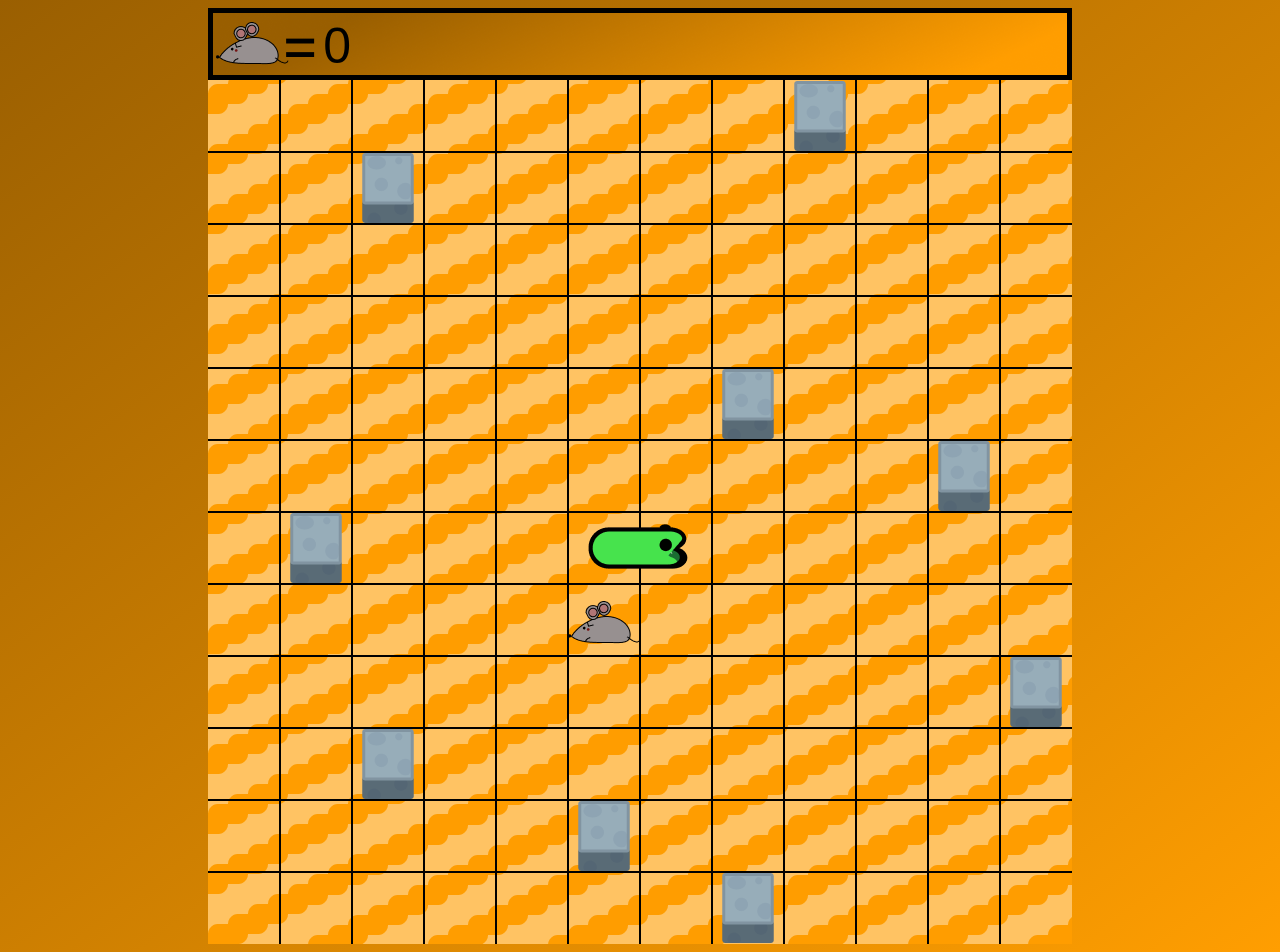
<file: index.html>
<!DOCTYPE html>
<html lang="ru">

<head>
    <meta charset="UTF-8">
    <meta name="viewport" content="width=device-width, initial-scale=1.0">
    <link rel="stylesheet" href="./css/style.css">
    <title>Document</title>
</head>

<body style='overflow-x:hidden;overflow-y:hidden'>
    <section class="game_div">
        <canvas id ="game" width="864" height="936"></canvas>
    </section>
    <script src="./script/script.js"></script>
</body>


</html>
</file>
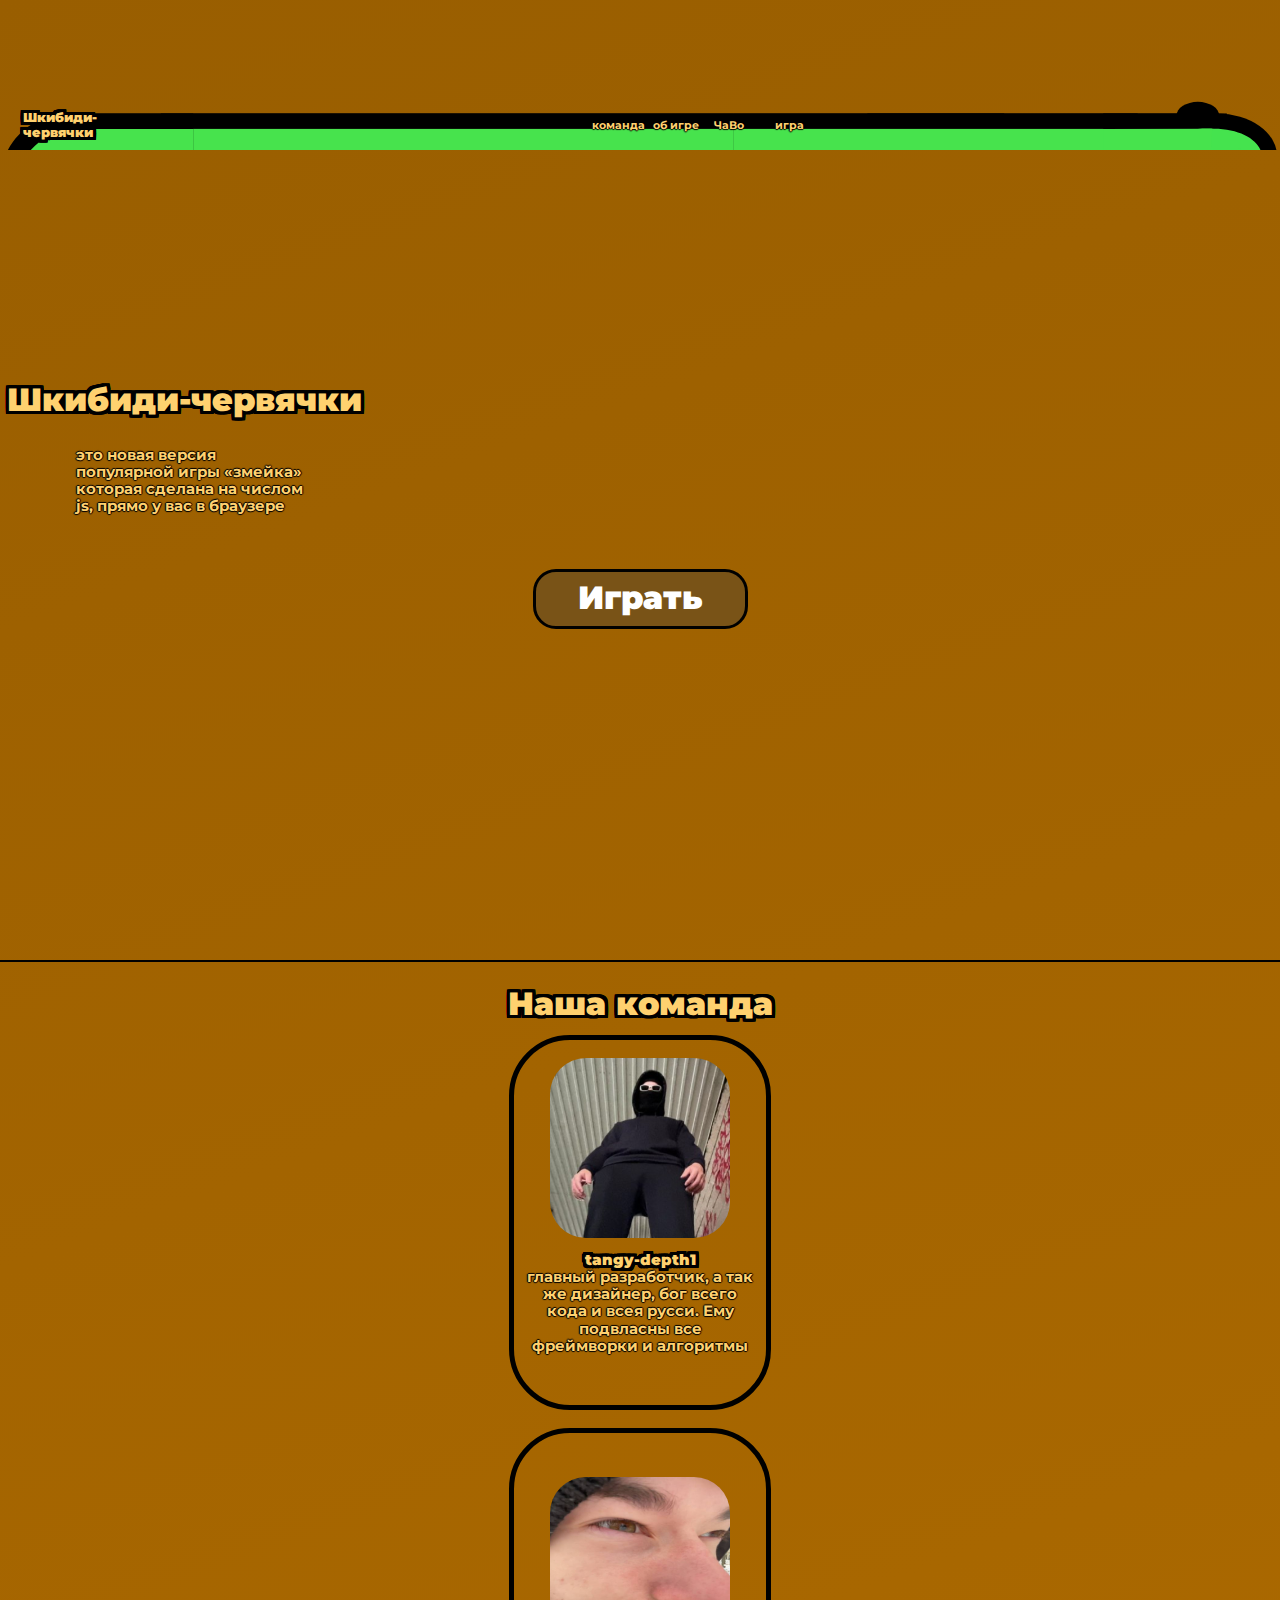
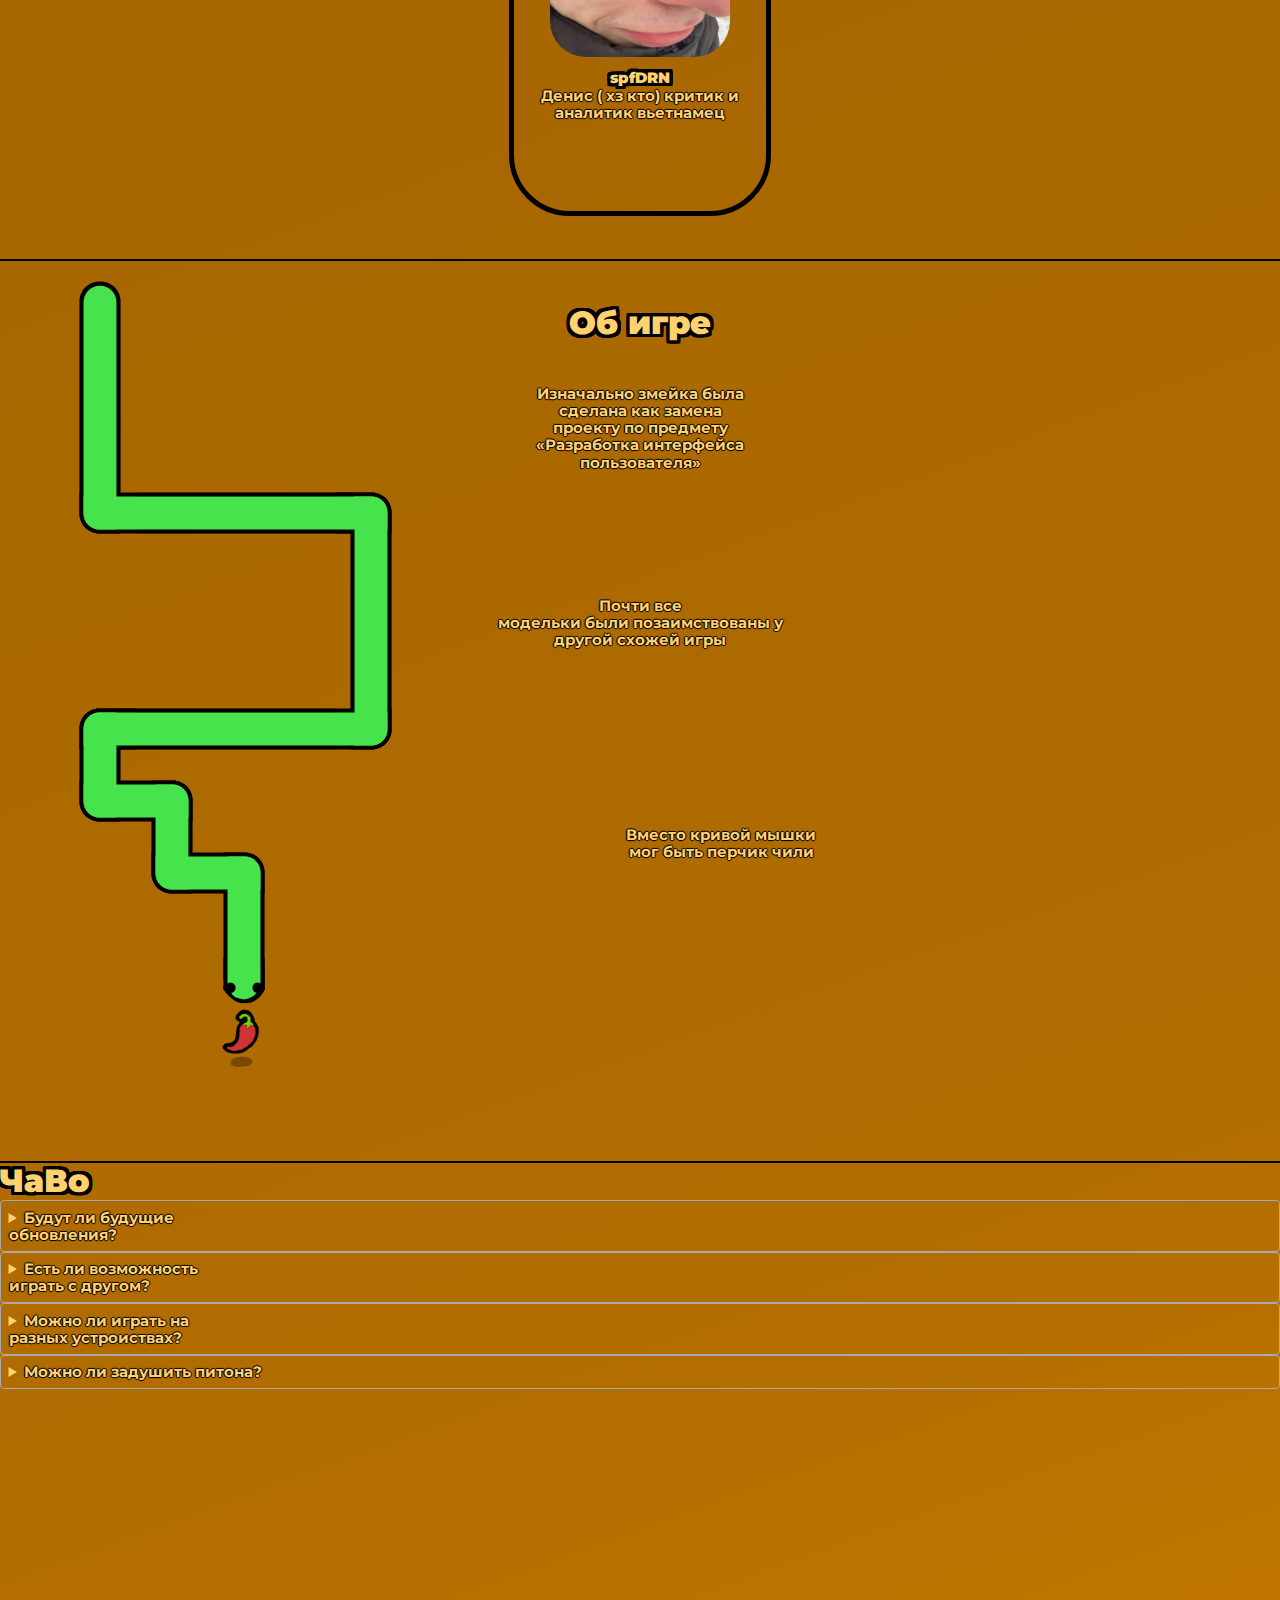
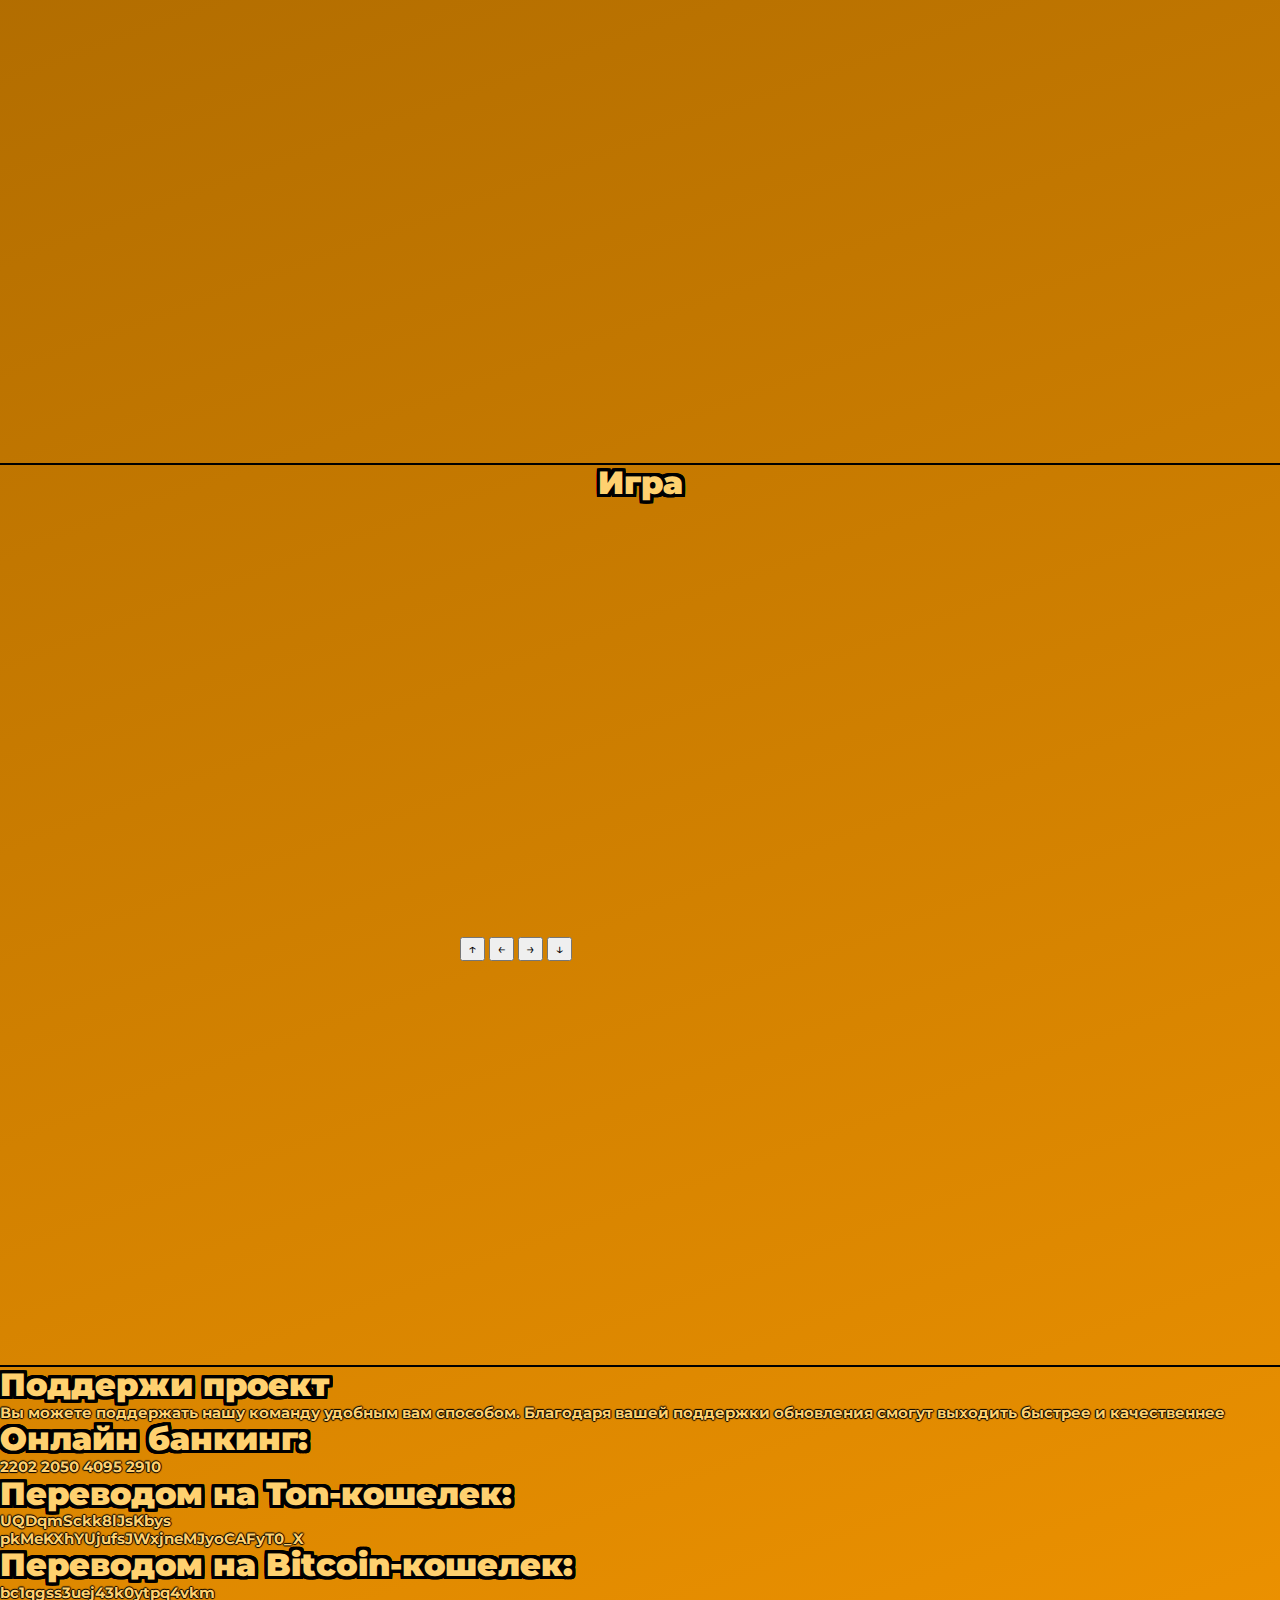
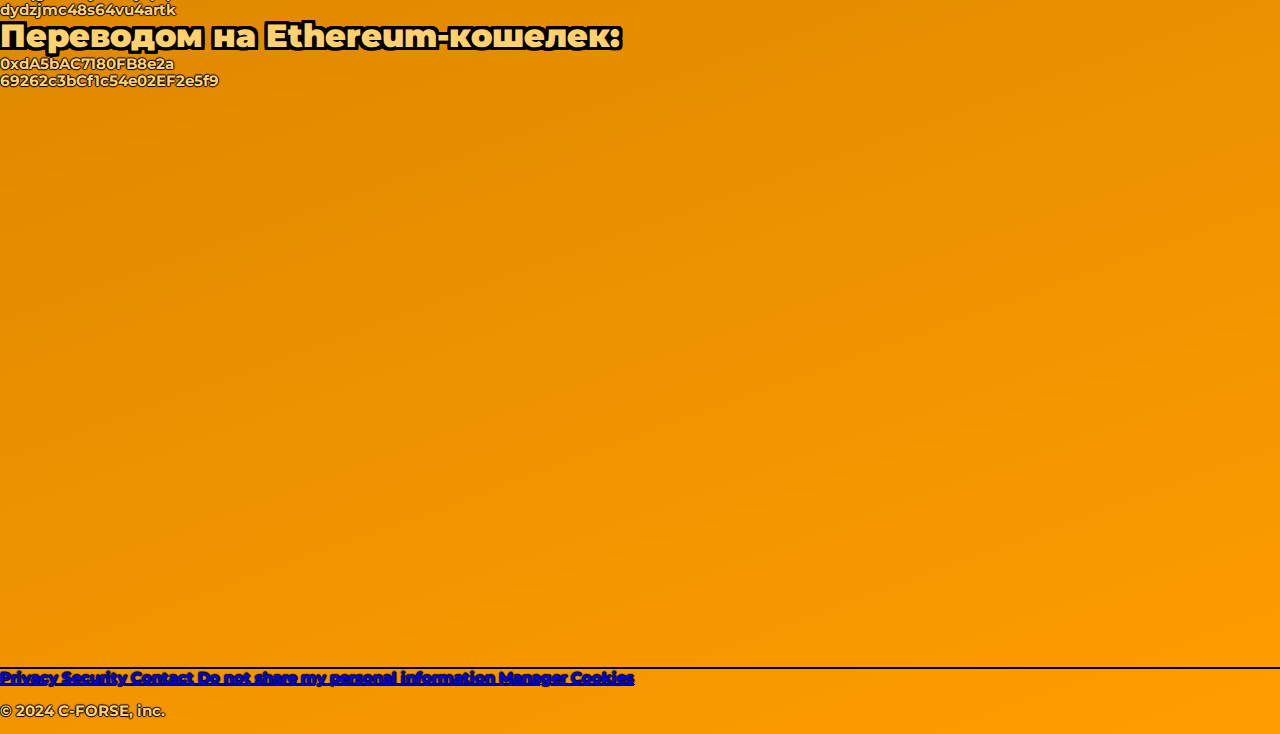
<file: index2.html>
<!DOCTYPE html>
<html lang="ru">

<head>
    <meta charset="UTF-8">
    <meta name="viewport" content="width=device-width, initial-scale=1.0">
    <link rel="preconnect" href="https://fonts.googleapis.com">
    <link rel="preconnect" href="https://fonts.gstatic.com" crossorigin>
    <link href="https://fonts.googleapis.com/css2?family=Montserrat:ital,wght@0,100..900;1,100..900&display=swap"
        rel="stylesheet">
    <link rel="stylesheet" href="./css/normalize.css">
    <link rel="stylesheet" href="./css/style2.css">
    <title>Game</title>
</head>

<body>
    <header class="navbar-snake-">
        <a class="navbar-snake_a">
            <h2 class="navbar-snake_a_title">
                Шкибиди-червячки
            </h2>
        </a>
        <nav class="navbar-snake-nav">
            <a class="navbar-snake-nav__team_a">
                <span class="navbar-snake-nav__team_a_span">
                    команда
                </span>
            </a>

            <a class="navbar-snake-nav__forGame_a">
                <span class="navbar-snake-nav__forGame_a_span">
                    об игре
                </span>
            </a>
            <a class="navbar-snake-nav__FAQ_a">
                <span class="navbar-snake-nav__FAQ_a_span">
                    ЧаВо
                </span>
            </a>
            <a class="navbar-snake-nav__game_a">
                <span class="navbar-snake-nav__game_a_span">
                    игра
                </span>
            </a>
        </nav>
    </header>
    <main class="main">

        <section class="info-button-">
            <div class="infobutton-div">
                <h1 class="info-button-div__info-title">
                    Шкибиди-червячки
                </h1>
                <p class="info-button-div__info-text">
                    это новая версия<br> популярной игры «змейка»<br> которая сделана на числом<br> js, прямо у вас в
                    браузере
                </p>
                <div class="info-button-div__div">
                    <button class="info-button-div__div_start">
                        Играть
                    </button>
                </div>
            </div>
        </section>
        <hr color="black">
        <section class="team-">
            <h2 class="team-title">
                Наша команда
            </h2>
            <div class="team-div">
                <div class="team-tangy">
                    <div class="team-tangy__titleImage">
                        <img src="./img/page/tangy.png">
                        <h3 class="team-tangy__titleImage__title">tangy-depth1</h3>
                    </div>
                    <span class="team-tangy__text">
                        главный разработчик, а так же дизайнер, бог всего кода и всея русси. Ему
                        подвласны все фреймворки и алгоритмы</span>
                </div>

                <div class="team-spfdrn">
                    <div class="team-spfdrn__titleImage">
                        <img src="./img/page/spfdrn.png">
                        <h3 class="team-spfdrn__titleImage__title">spfDRN</h3>
                    </div>
                    <span class="team-spfdrn__text">
                        Денис ( хз кто)
                        критик и аналитик
                        вьетнамец
                    </span>
                </div>
            </div>
        </section>
        <hr color="black">
        <section class="forGame-">
            <div class="forGame-div">
                <h2 class="forGame-title">
                    Об игре
                </h2>
                <div class="forGame-fact__story">
                    <span class="forGame-fact__story__text">
                        Изначально змейка была<br>
                         сделана как замена<br>
                          проекту по предмету<br>
                        «Разработка интерфейса<br>
                         пользователя» </span>
                </div>
                <div class="forGame-fact__models">
                    <span class="forGame-fact__models__text">
                        Почти все<br>
                         модельки были позаимствованы у<br>
                          другой схожей игры
                    </span>
                </div>
                <div class="forGame-fact__pepper">
                    <span class="forGame-fact__pepper__text">
                        Вместо кривой мышки<br> мог
                         быть перчик чили
                    </span>
                </div>
            </div>
        </section>
        <hr color="black">
        <section class="faq-">
            <h2 class="faq-title">ЧаВо</h2>
            <div class="faq-question">
                <details class="faq-question__update">
                    <summary class="faq-question__update__sum">
                        Будут ли будущие <br>
                        обновления?
                    </summary>
                    Да наша команда вктивно развивает этот проект.<br>
                    Ждите обновлений!
                </details>
                <details class="faq-question__friends">
                    <summary class="faq-question__friends__sum">
                        Есть ли возможность<br>
                        играть с другом?
                    </summary>
                    Пока что такой возможности нет(<br>
                    Но мы работаем над этим!
                </details>
                <details class="faq-question__devices">
                    <summary class="faq-question__devices__sum">
                        Можно ли играть на <br>
                        разных устроиствах?
                    </summary>
                    Да наша команда позаботилась над этим<br>
                    Вы можете играть в любимуюигру на любом девайсе!
                </details>
                <details class="faq-question__python">
                    <summary class="faq-question__python__sum">Можно ли задушить питона?</summary>Разршаем!
                </details>
            </div>
        </section>
        <hr color="black">
        <section class="game-">
            <h2 class="game-title">Игра</h2>
            <div class="game-playingField">
                <canvas id="лgame">
                </canvas>
                <div class="game-playingField__controllers">
                    <button class="game-playingField__controllers__up">↑</button>
                    <button class="game-playingField__controllers__left">←</button>
                    <button class="game-playingField__controllers__right">→</button>
                    <button class="game-playingField__controllers__down">↓</button>
                </div>
            </div>
        </section>
        <hr color="black">
        <section class="helpTeam-">
            <h2 class="helpTeam-title">
                Поддержи проект
            </h2>
            <div class="helpTeam-info">
                <span class="helpTeam-info__text">
                    Вы можете поддержать нашу команду удобным вам способом. Благодаря
                    вашей поддержки обновления смогут выходить быстрее и качественнее
                </span>
                <div class="helpTeam-info__translation">
                    <div class="helpTeam-info__translation__online_banks">
                        <h3 class="helpTeam-info__translation__online_banks__title">
                            Онлайн банкинг:
                        </h3>
                        <span class="helpTeam-info__translation__online_banks__text">
                            2202 2050 4095 2910
                        </span>
                    </div>
                    <div class="helpTeam-info__translation__ton_kepper">
                        <h3 class="helpTeam-info__translation__ton_kepper__title">
                            Переводом на Ton-кошелек:
                        </h3>
                        <span class="helpTeam-info__translation__ton_kepper__text">
                            UQDqmSckk8lJsKbys<br>pkMeKXhYUjufsJWxjneMJyoCAFyT0_X
                        </span>
                    </div>
                    <div class="helpTeam-info__translation__crypto_wallet_bitcoin">
                        <h3 class="helpTeam-info__translation__crypto_wallet_bitcoin__title">
                            Переводом на Bitcoin-кошелек:
                        </h3>
                        <span class="helpTeam-info__translation__crypto_wallet_bitcoin__text">
                            bc1qgss3uej43k0ytpq4vkm<br>dydzjmc48s64vu4artk
                        </span>
                    </div>
                    <div class="helpTeam-info__translation__crypto_wallet_ethereum">
                        <h3 class="helpTeam-info__translation__crypto_wallet_ethereum__title">
                            Переводом на Ethereum-кошелек:
                        </h3>
                        <span class="helpTeam-info__translation__crypto_wallet_ethereum__text">
                            0xdA5bAC7180FB8e2a<br>69262c3bCf1c54e02EF2e5f9
                        </span>
                    </div>


                </div>
            </div>
        </section>
        <hr color="black">
    </main>
    <footer class="footer-">
        <div class="footer-link">
            <a href="#">
                <span class="footer-link__privacy">
                    Privacy
                </span>
            </a>
            <a href="#">
                <span class="footer-link__security">
                    Security
                </span>
            </a>
            <a href="#">
                <span class="footer-link__contact">
                    Contact
                </span>
            </a>
            <a href="#">
                <span class="footer-link__personalInfo">
                    Do not share my personal information
                </span>
            </a>
            <a href="#">
                <span class="footer-link__cookies">
                    Manager Cookies
                </span>
            </a>
        </div>
        <p class="footer__copyright">
            © 2024 C-FORSE, inc.
        </p>
    </footer>
</body>

<script src="./script/script.js"></script>

</html>
</file>
<file: css/style.css>
body {
    background-color: #000;
    background: linear-gradient(to bottom right, #9a5f01, #FF9E01);
}
.game_div{
    display: flex;
    justify-content: center;
}
</file>
<file: css/style2.css>
body {
  font-family: "Montserrat", serif;
  font-optical-sizing: auto;
  font-weight: 700;
  font-style: normal;
  font-size: 15px;
  background: linear-gradient(160deg, #995E00 0%, #B26D00 53%, #FF9D00);
  color: #FFD16F;
  text-shadow: 1px 0 1px #000, 
  0 1px 1px #000, 
  -1px 0 1px #000, 
  0 -1px 1px #000;
}

h1,
h2,
h3,
h4 {
  text-shadow: 
		-0   -3px 0   #000000,
		 0   -3px 0   #000000,
		-0    3px 0   #000000,
		 0    3px 0   #000000,
		-3px -0   0   #000000,
		 3px -0   0   #000000,
		-3px  0   0   #000000,
		 3px  0   0   #000000,
		-1px -3px 0   #000000,
		 1px -3px 0   #000000,
		-1px  3px 0   #000000,
		 1px  3px 0   #000000,
		-3px -1px 0   #000000,
		 3px -1px 0   #000000,
		-3px  1px 0   #000000,
		 3px  1px 0   #000000,
		-2px -3px 0   #000000,
		 2px -3px 0   #000000,
		-2px  3px 0   #000000,
		 2px  3px 0   #000000,
		-3px -2px 0   #000000,
		 3px -2px 0   #000000,
		-3px  2px 0   #000000,
		 3px  2px 0   #000000,
		-3px -3px 0   #000000,
		 3px -3px 0   #000000,
		-3px  3px 0   #000000,
		 3px  3px 0   #000000,
		-3px -3px 0   #000000,
		 3px -3px 0   #000000,
		-3px  3px 0   #000000,
		 3px  3px 0   #000000;
  margin: 0;
  font-weight: 900;
  font-size: 32px;
}
.navbar-snake_a_title{
  display: flex;
  font-size: 13px;
  margin-left: 23px;
  margin-top: auto;
}
.navbar-snake- {
  align-items: center;
  background-image: url(../img/page/headFon.svg);
  background-size: 100%;
  background-repeat: no-repeat;
  position: relative;
  display: flex;
  margin-top: 7.8%;
  height: 50px;
}

.navbar-snake-title {
  position: relative;
  font-size: 13px;
  left: 6.7%;
  top: 50%;
  margin-top: -1em;
}

.navbar-snake-nav {
  display: flex;
  justify-content: center;
  width: 100%;
  max-height: 11px;
}
nav span{
  display: flex;
  font-size: 11px;
  margin-right: 5.5%;
  width: 3.8rem;
}

.info-button-{
  margin-top: 25vh;
  height: 63.5vh;
  position: relative;
  justify-content: center;
  padding: 7px;
  align-items: center;
}
.info-button-div__info-text{
  margin-top: 3vh;
  margin-left: 5.4vw;
}
.info-button-div__div{
  justify-content: center;
  display: flex;
  margin-top: 6vh;
}
.info-button-div__div_start{
  width: 215px;
  height: 60px;
  border-radius: 23px;
  background-color: #795317;
  border: 3px solid #000;

  font-family: "Montserrat", serif;
  font-optical-sizing: auto;
  font-weight: 900;
  font-style: normal;
  font-size: 32px;
  color: #fff;
}

.team-{
  height: 97vh;
  position: relative;
  justify-content: center;
  align-items: center;
  
}
.team-title{
  display: flex;
  justify-content: center;
  margin-top: 2.68vh;
}
.team- div{
  display: flex;
  align-items: center;
  flex-direction: column;
  position: relative;
}
.team- img {
  border-radius: 20%;
  margin-top: 1vh;
}
.team-tangy, .team-spfdrn{
  border: 5px solid #000;
  border-radius: 61px;
  width: 28vh;
  margin-top: 1.3vh;
}
.team-spfdrn{
  margin-top: 2vh;
  height: 42vh;
}
.team-tangy__titleImage__title, .team-spfdrn__titleImage__title{
  font-size: 15px;
  margin-top: 1.4vh;
}
.team-tangy__titleImage, .team-spfdrn__titleImage{
  border-radius: 25%;
  margin-top: 1vh;
}
.team-spfdrn__titleImage{
  margin-top: 3.9vh;
}
.team- span{
  text-align: center;
  height: 13vh;
  padding: 1.2vh;
  padding-top: 0px;
  height: 14vh;
}
.team-spfdrn__text{
  height: 10vh;
}
.team-spfdrn__text {
  padding-top: 3vh;
}
.team-div{
  display: flex;
  justify-content: center;
  align-items: center;
  width: 100vw;
}
section{
  height: 100vh;
}
canvas{
  width: 360px;
  height: 432px;
}
.forGame-{
  display: flex;
  justify-content: center;
}
.forGame-div{
  
  background-image: url(../img/page/snake.svg);
  background-repeat: no-repeat;
  width: 90vw;
  display: flex;
  align-items: center;
  flex-direction: column;

}
.forGame-div span{
  display: flex;
  text-align: center;
}
.forGame-title{
  margin-top: 4.8vh;
}
.forGame-fact__story{
  margin-top: 4.8vh;
}
.forGame-fact__models{
  margin-top: 14vh;
  justify-content: center;
  display: flex;
}
.forGame-fact__pepper{
  margin-top: 19.7vh;
  display: flex;
  margin-left: 18vh;
}

/* *{
  outline: 4px green solid !important;
} */
hr {
  margin: 0px;
}


.game-{
  align-items: center;
  display: flex;
  flex-direction: column;
}




details {
  border: 1px solid #aaa;
  border-radius: 4px;
  padding: 0.5em 0.5em 0;
}

summary {
  font-weight: bold;
  margin: -0.5em -0.5em 0;
  padding: 0.5em;
}

details[open] {
  padding: 0.5em;
}

details[open] summary {
  border-bottom: 1px solid #aaa;
  margin-bottom: 0.5em;
}
</file>
